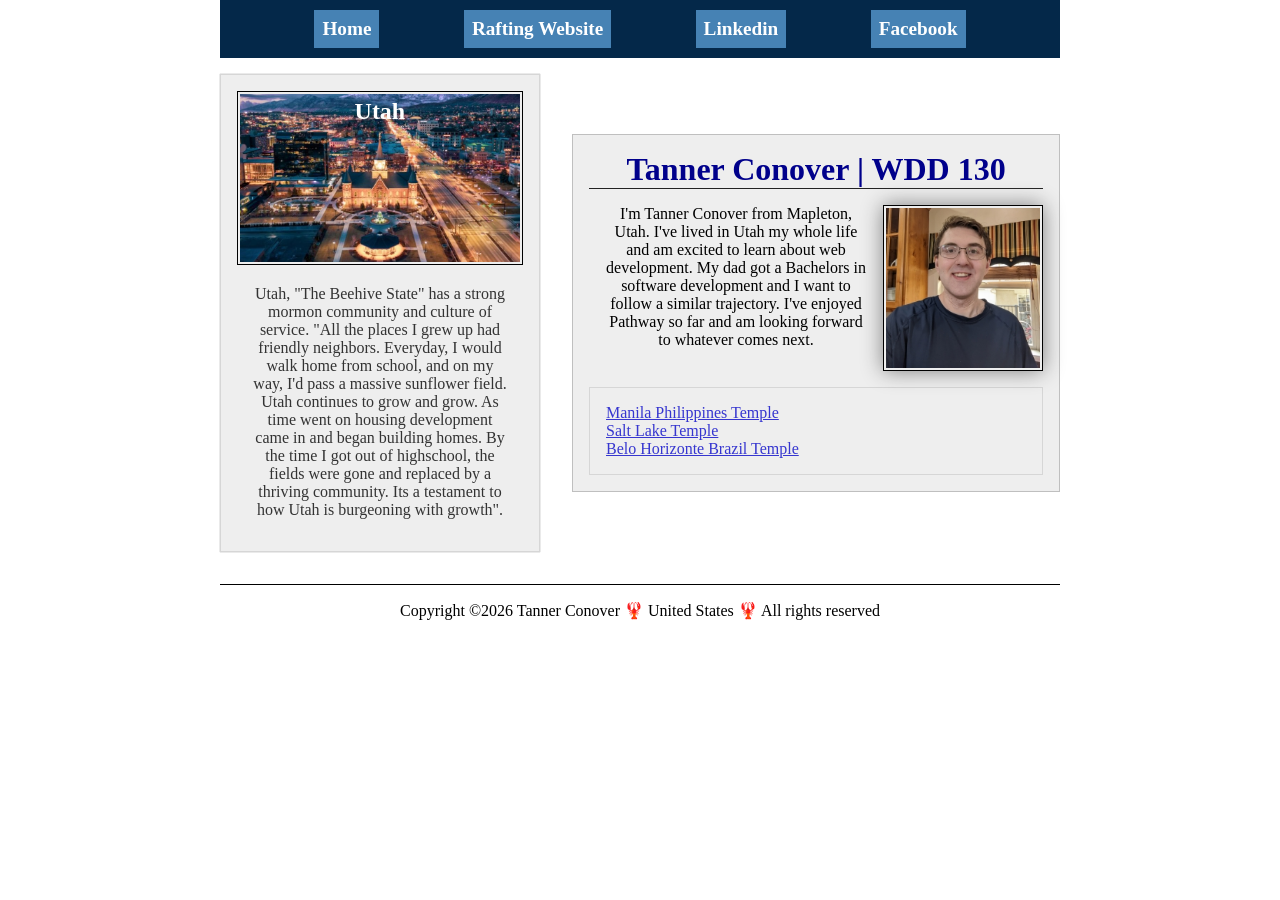
<file: index.html>
<!-- 11/12/2026 -->
<!DOCTYPE html>
<html lang="en">

<head>
    <meta charset="UTF-8">
    <meta name="viewport" content="width=device-width, initial-scale=1.0">
    <title>Tanner Conover | WDD 130</title>
    <meta name="description" content="I'm Tanner Conover, a Pathway student. The course I'm taking is WDD 130 Web Fundamentals. The page is a proving ground for concepts learned within the course.">
    <meta name="author" content="Tanner Conover">
    <link rel="stylesheet" href="styles/styles.css">
</head>
<header>
    <nav>
        <a href="#">Home</a>
        <a href="wwr/">Rafting Website</a>
        <a href="https://www.linkedin.com/in/tanner-conover">Linkedin</a>
        <a href="https://facebook.com">Facebook</a>
    </nav>
</header>
<div class="grid">
    <main>
        <h1>Tanner Conover | WDD 130</h1>
        <img src="images/profile.jpg" alt="A picure of Pathway student, Tanner Jay Conover." width="200">
        <p>I'm Tanner Conover from Mapleton, Utah. I've lived in Utah my whole life and am excited to learn about web development. My dad got a Bachelors in software development and I want to follow a similar trajectory. I've enjoyed Pathway so far and am looking forward to whatever comes next.</p>
        <ul class="box">
            <li><a href="https://www.churchofjesuschrist.org/temples/details/manila-philippines-temple?lang=eng">Manila Philippines Temple</a></li>
            <li><a href="https://www.churchofjesuschrist.org/temples/details/salt-lake-temple?lang=eng">Salt Lake Temple</a></li>
            <li><a href="https://www.churchofjesuschrist.org/temples/details/belo-horizonte-brazil-temple?lang=eng">Belo Horizonte Brazil Temple</a></li>
        </ul>
    </main>
    <aside class="box">
        <h2>Utah</h2>
        <img src="images/utah-provo-area.jpg" alt="An image of provo Utah at night. It shows the Provo city center temple lights shinging">
        <p>Utah, "The Beehive State" has a strong mormon community and culture of service. "All the places I grew up had friendly neighbors. Everyday, I would walk home from school, and on my way, I'd pass a massive sunflower field. Utah continues to grow and grow. As time went on housing development came in and began building homes. By the time I got out of highschool, the fields were gone and replaced by a thriving community. Its a testament to how Utah is burgeoning with growth".</p>
    </aside>
</div>
<footer>
    <p>Copyright &copy;2026 Tanner Conover 🦞 United States 🦞 All rights reserved </p>
</footer>
</body>

</html>
</file>
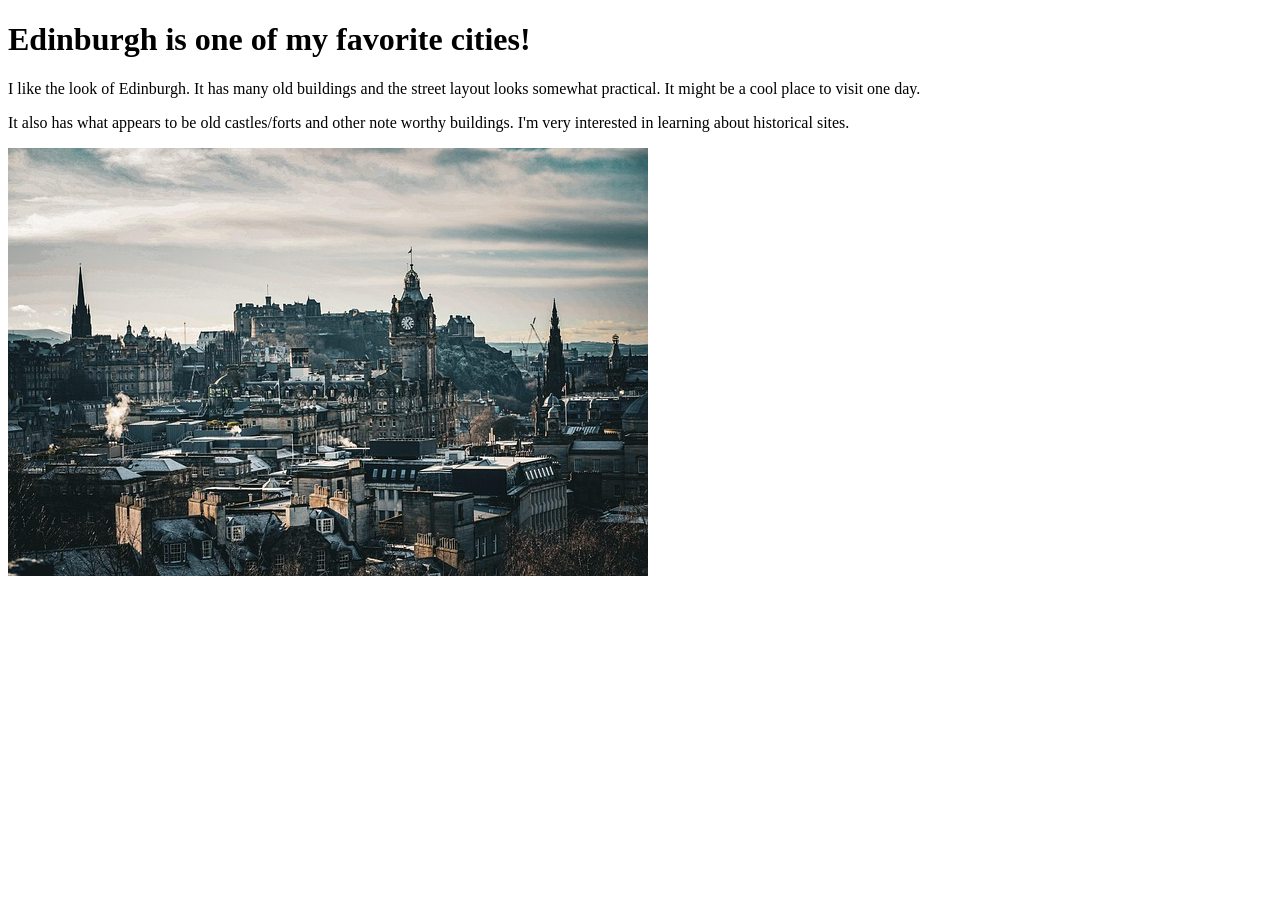
<file: week01/favorite-city.html>
<!DOCTYPE html>
<html lang="en">

<head>
    <meta charset="UTF-8">
    <meta name="viewport" content="width=device-width, initial-scale=1.0">
    <title>Week one code along Activity</title>
</head>

<body>
    <h1>Edinburgh is one of my favorite cities!</h1>
    <p>I like the look of Edinburgh. It has many old buildings and the street layout looks somewhat practical. It might be a cool place to visit one day.</p>
    <p>It also has what appears to be old castles/forts and other note worthy buildings. I'm very interested in learning about historical sites.</p>
    <img src="images/edinburgh.jpg" alt="The Scotish city of Edinburgh. There are many old building and an medieval fortress in the background.">
</body>

</html>
</file>
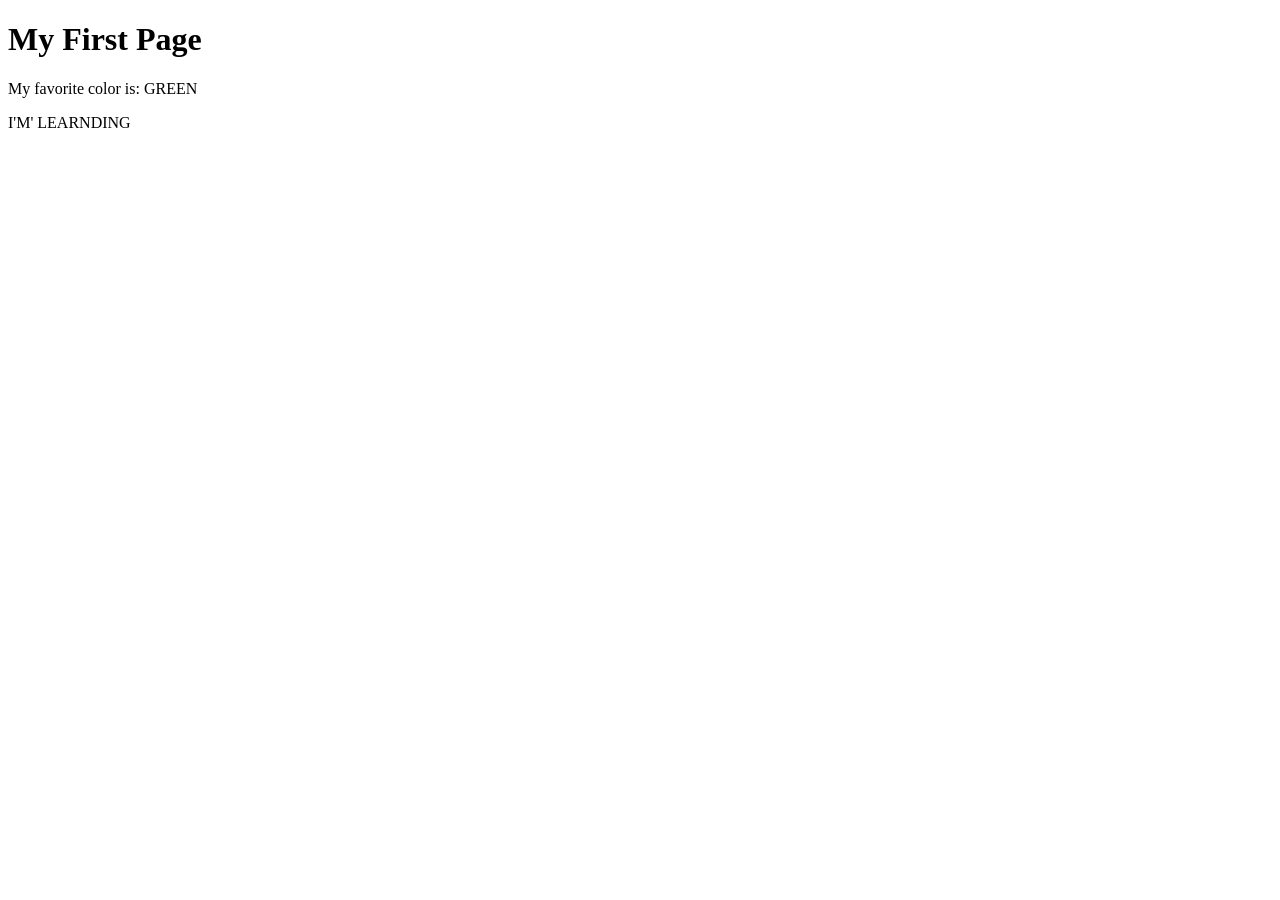
<file: week01/first-page.html>
<!DOCTYPE html>
<html lang="en">

<head>
    <meta charset="UTF-8">
    <meta name="viewport" content="width=device-width, initial-scale=1.0">
    <title>My First Page</title>
</head>

<body>
    <h1>My First Page</h1>
    <p>My favorite color is: GREEN</p>
    <p>I'M' LEARNDING</p>
</body>

</html>
</file>
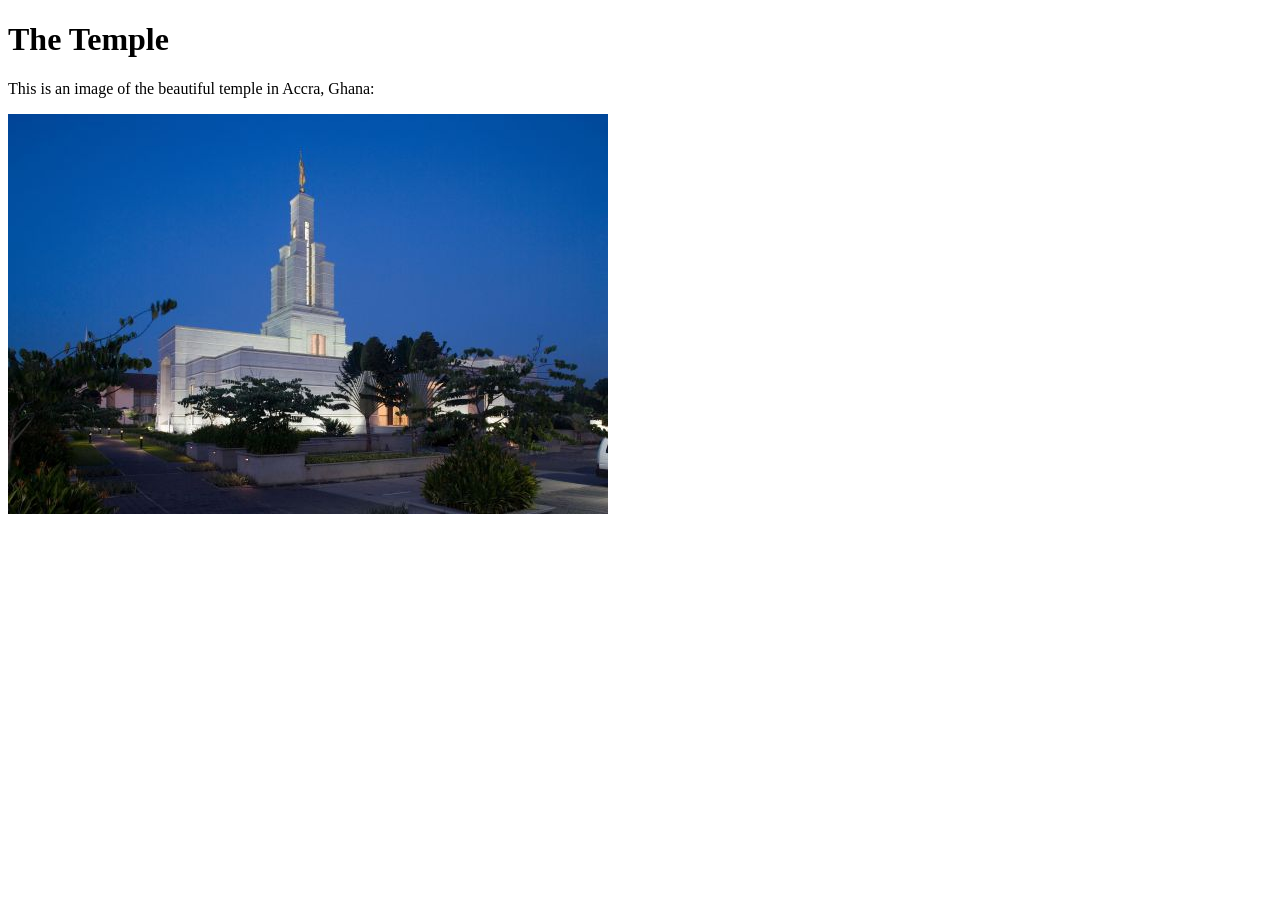
<file: week01/images.html>
<!DOCTYPE html>
<html lang="en">

<head>
    <meta charset="UTF-8">
    <meta name="viewport" content="width=device-width, initial-scale=1.0">
    <title>Temple Image</title>
</head>

<body>
    <h1>The Temple</h1>
    <p>This is an image of the beautiful temple in Accra, Ghana:</p>
    <img src="images/temple-reduced.jpg" alt="The Accra Ghana Temple">

</body>

</html>
</file>
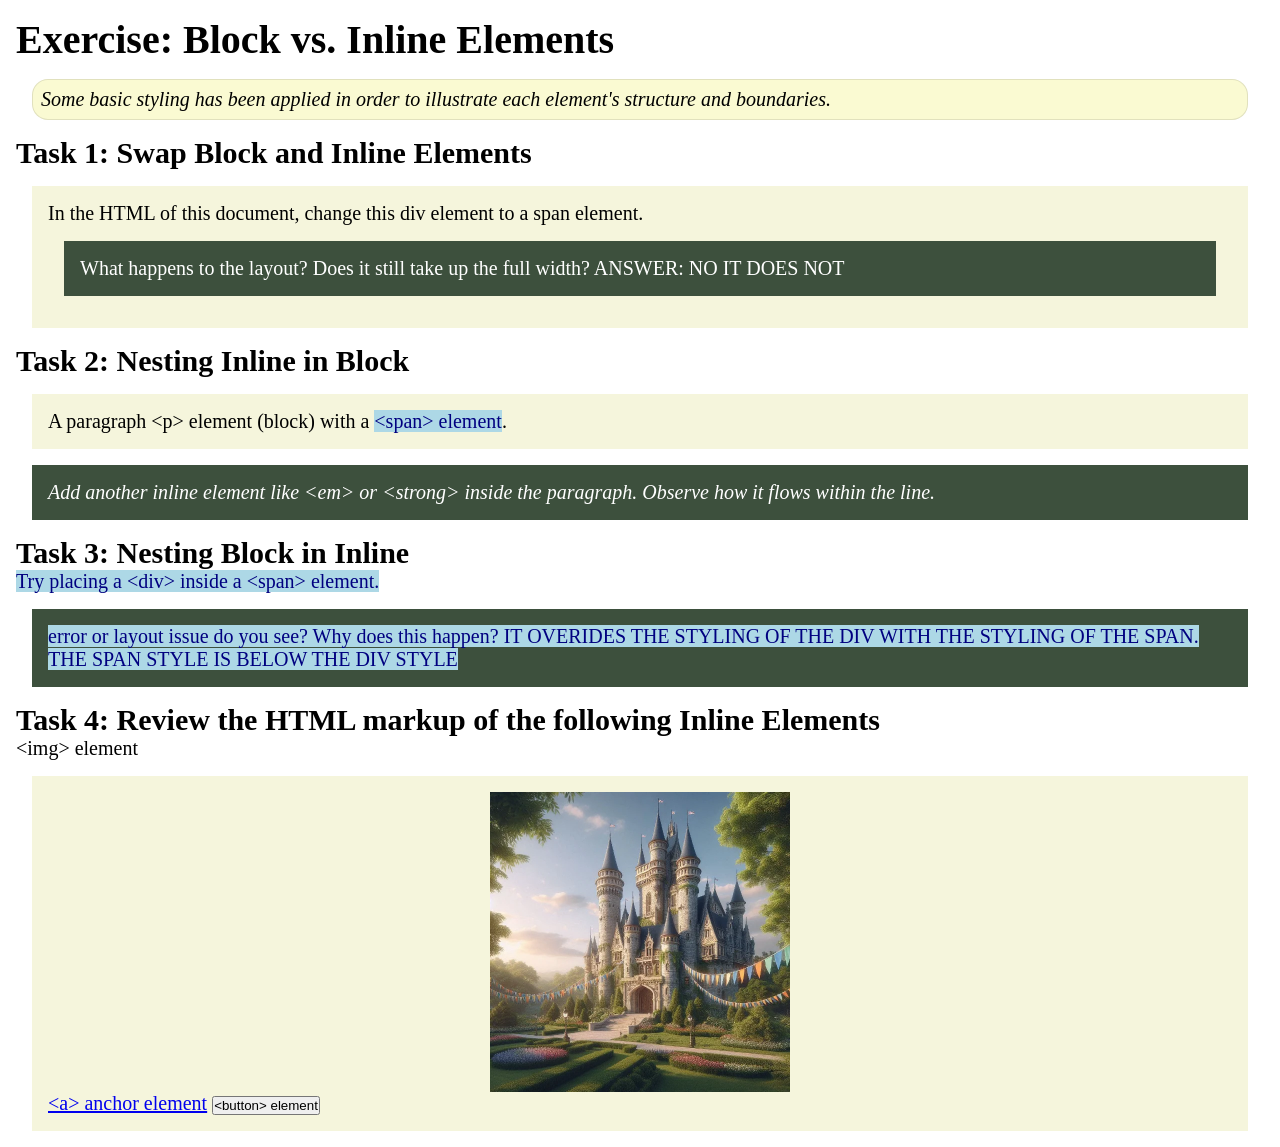
<file: week02/block-vs-inline.html>
<!DOCTYPE html>
<html lang="en">

<head>
    <meta charset="UTF-8">
    <meta name="viewport" content="width=device-width, initial-scale=1.0">
    <title>Exercise: Block vs. Inline Elements</title>
    <link rel="stylesheet" href="styles/block-vs-inline.css">
</head>

<body>
    <main>
        <h1>Exercise: Block vs. Inline Elements</h1>
        <p class="note">Some basic styling has been applied in order to illustrate each element's structure and boundaries.</p>

        <h2>Task 1: Swap Block and Inline Elements</h2>
        <div>In the HTML of this document, change this div element to a span element.

            <p class="question">What happens to the layout? Does it still take up the full width? ANSWER: NO IT DOES NOT</p>
        </div>

        <h2>Task 2: Nesting Inline in Block</h2>
        <p>A paragraph &lt;p&gt; element (block) with a <span>&lt;span&gt; element</span>.</p>
        <p class="question"><em>Add another inline element like &lt;em&gt; or &lt;strong&gt; inside the paragraph. Observe how it flows within the line.</em></p>

        <h2>Task 3: Nesting Block in Inline</h2>
        <span>Try placing a &lt;div&gt; inside a &lt;span&gt; element.</span>
        <p class="question"><span div> error or layout issue do you see? Why does this happen? IT OVERIDES THE STYLING OF THE DIV WITH THE STYLING OF THE SPAN. THE SPAN STYLE IS BELOW THE DIV STYLE</span></p>

        <h2>Task 4: Review the HTML markup of the following Inline Elements</h2>
        &lt;img&gt; element
        <div><img src="images/castle.webp" alt="placeholder image (images are inline)" width="300" height="300">
            <a href="https://churchofjesuschrist.org">&lt;a&gt; anchor element</a>
            <button type="button">&lt;button&gt; element</button>
        </div>
    </main>
</body>

</html>
</file>
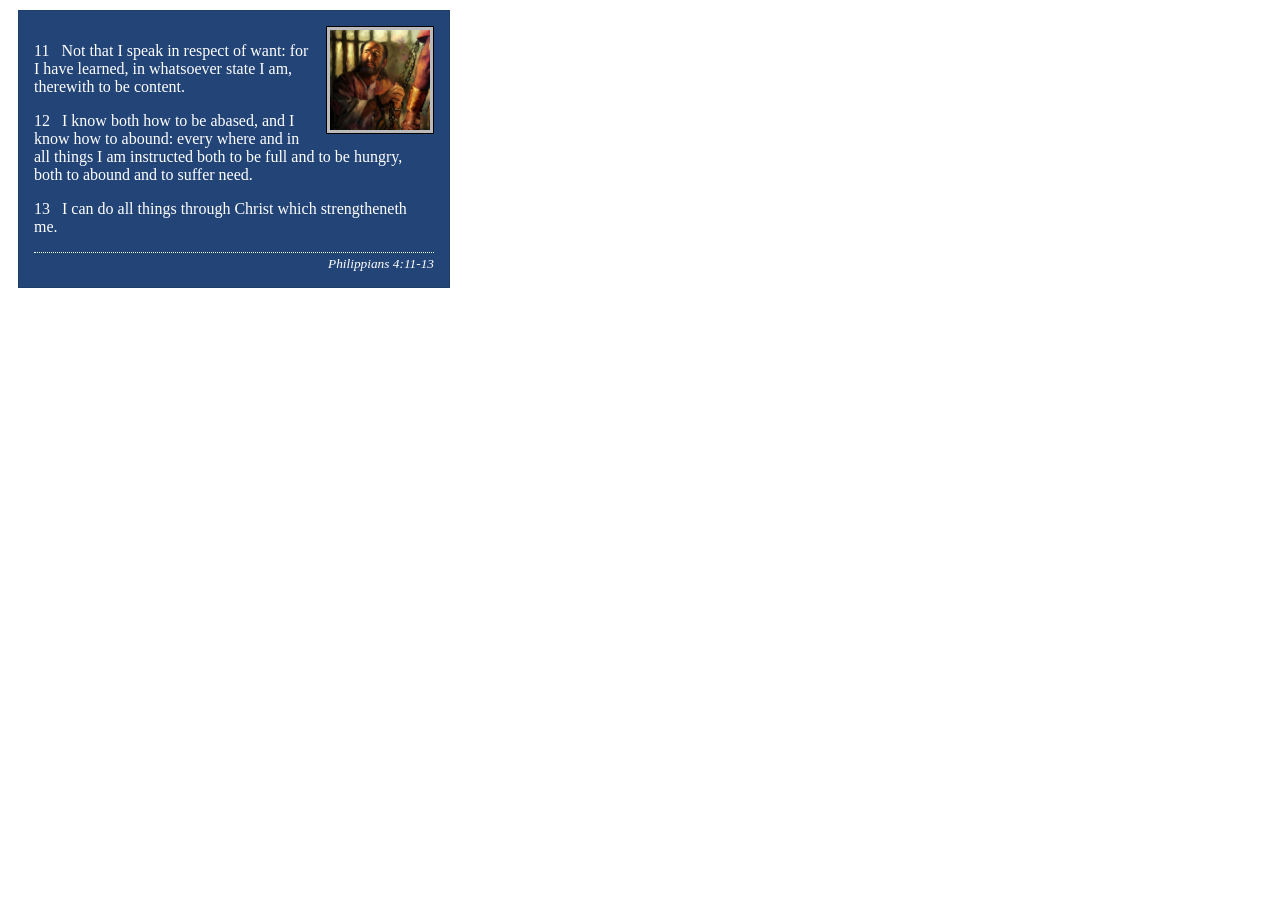
<file: week02/box-model-solution.html>
<!DOCTYPE html>
<html lang="en">

<head>
    <meta charset="UTF-8">
    <meta name="viewport" content="width=device-width, initial-scale=1.0">
    <title>Box Model Activity</title>
    <link rel="stylesheet" href="styles/box-model-solution.css">
</head>

<body>
    <main>
        <div class="callout">
            <img src="images/apostle-paul-imprisoned.webp" alt="Paul the Apostle - Imprisoned in Rome" width="200" height="200">
            <blockquote>
                <p>11 &nbsp; Not that I speak in respect of want: for I have learned, in whatsoever state I am, therewith to be content.</p>
                <p>12 &nbsp; I know both how to be abased, and I know how to abound: every where and in all things I am instructed both to be full and to be hungry, both to abound and to suffer need.</p>
                <p>13 &nbsp; I can do all things through Christ which strengtheneth me.</p>
            </blockquote>
            <cite>Philippians 4:11-13</cite>
        </div>
    </main>
</body>

</html>
</file>
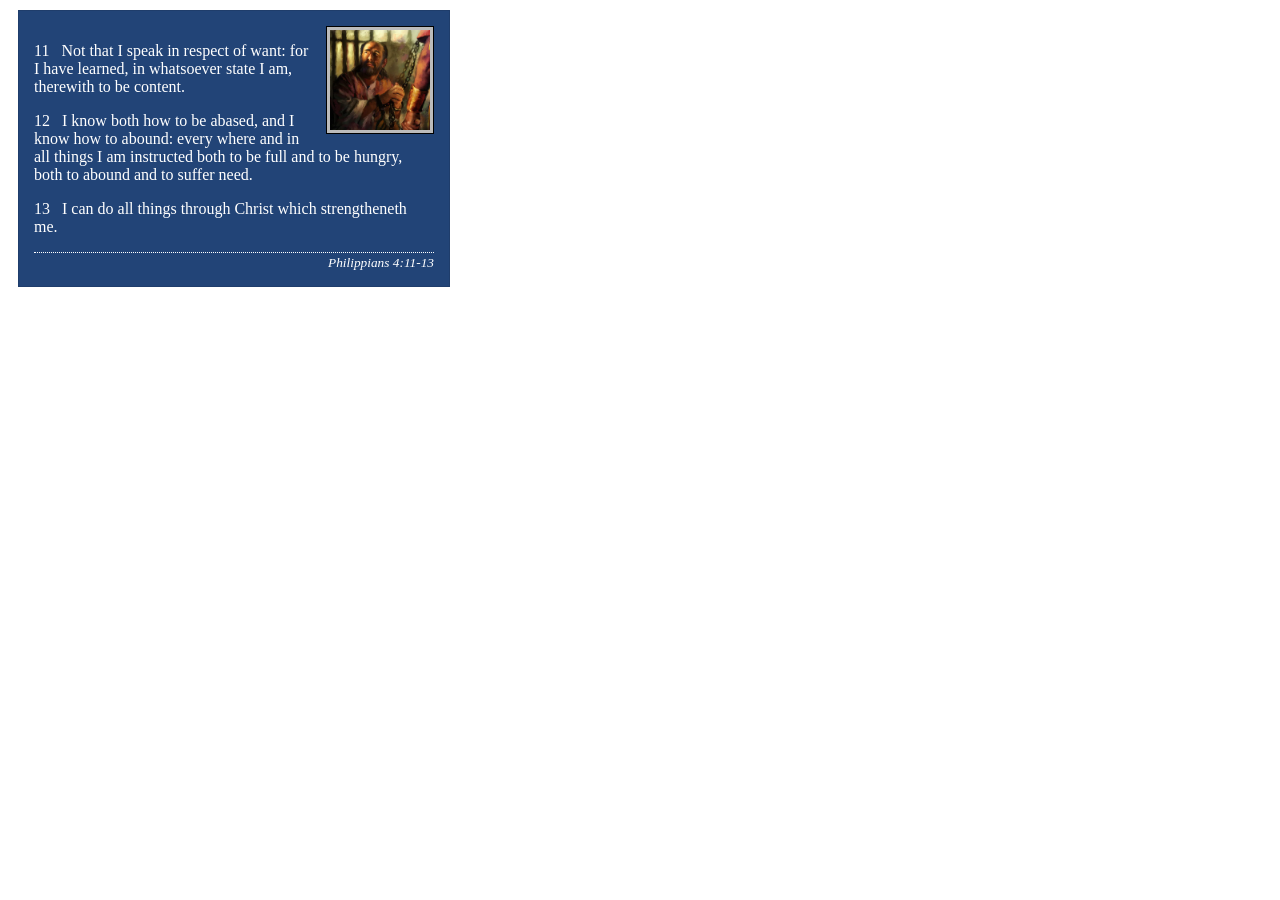
<file: week02/box-model.html>
<!DOCTYPE html>
<html lang="en">

<head>
    <meta charset="UTF-8">
    <meta name="viewport" content="width=device-width, initial-scale=1.0">
    <title>Box Model Activity</title>
    <link rel="stylesheet" href="styles/box-model.css">
</head>

<body>
    <main>
        <div class="callout">
            <img src="images/apostle-paul-imprisoned.webp" alt="Paul the Apostle - Imprisoned in Rome" width="200" height="200">
            <blockquote>
                <p>11 &nbsp; Not that I speak in respect of want: for I have learned, in whatsoever state I am, therewith to be content.</p>
                <p>12 &nbsp; I know both how to be abased, and I know how to abound: every where and in all things I am instructed both to be full and to be hungry, both to abound and to suffer need.</p>
                <p>13 &nbsp; I can do all things through Christ which strengtheneth me.</p>
            </blockquote>
            <cite>Philippians 4:11-13</cite>
        </div>
    </main>
</body>

</html>
</file>
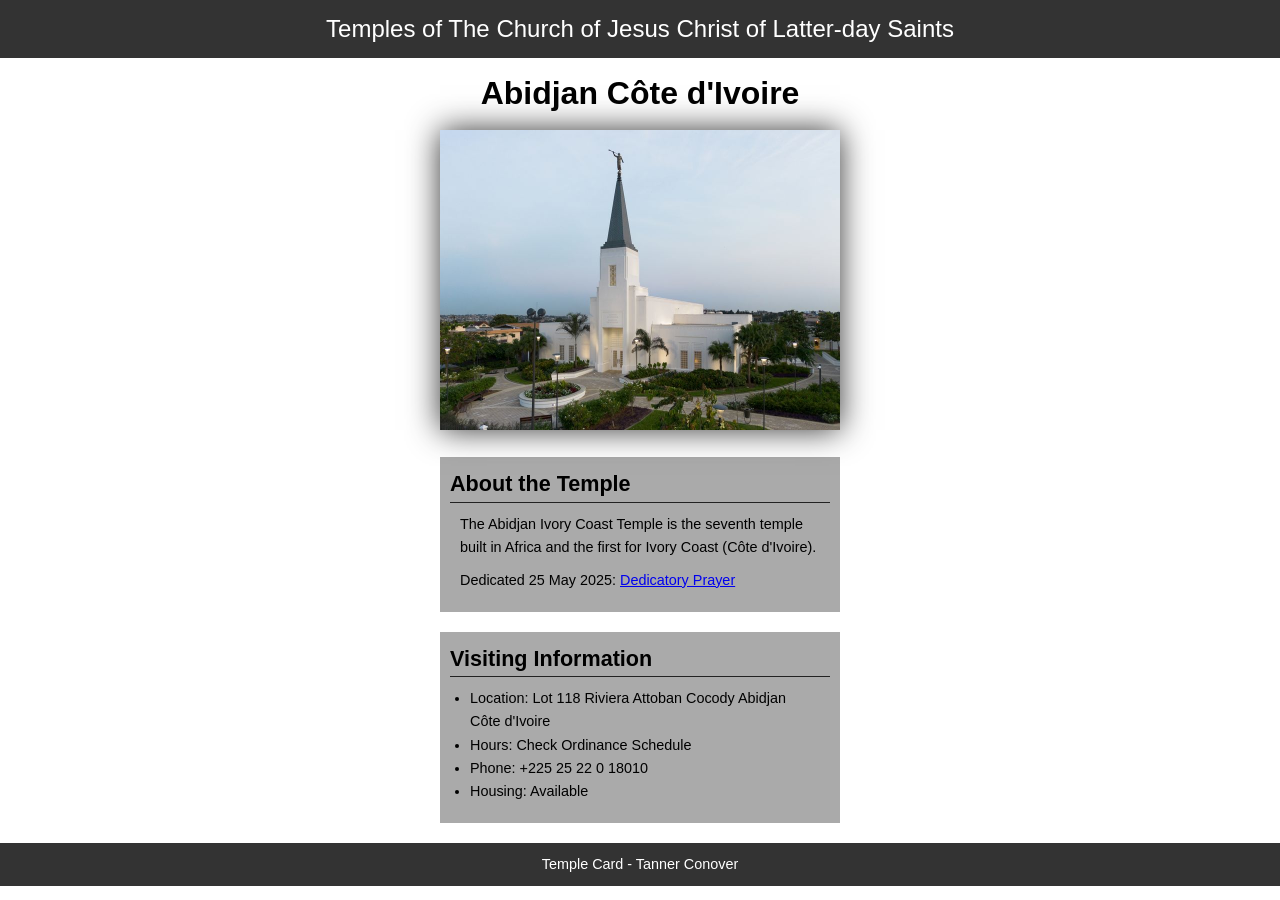
<file: week02/temple.html>
<!DOCTYPE html>
<html lang="en">

<head>
    <meta charset="UTF-8">
    <meta name="viewport" content="width=device-width, initial-scale=1.0">
    <title>Temple Card - Abidjan Côte d'Ivoire</title>
    <link rel="stylesheet" href="styles/temple.css">
</head>

<body>
    <header>
        <p>Temples of The Church of Jesus Christ of Latter-day Saints</p>
    </header>
    <main>
        <h1>Abidjan Côte d'Ivoire</h1>
        <picture>
            <img src="images/abidjan-ivory-coast.jpeg" alt="Abidjan Côte d'Ivoire Temple">
        </picture>
        <section>
            <h2>About the Temple</h2>
            <p>The Abidjan Ivory Coast Temple is the seventh temple built in Africa and the first for Ivory Coast (Côte d'Ivoire).</p>
            <p>Dedicated 25 May 2025: <a href="https://www.churchofjesuschrist.org/temples/dedicatory-prayer/abidjan-ivory-coast-temple/2025-05-25?lang=eng" target="_blank" rel="noopener noreferrer">Dedicatory Prayer</a></p>
        </section>
        <section>
            <h2>Visiting Information</h2>
            <ul>
                <li>Location: Lot 118 Riviera Attoban Cocody Abidjan Côte d'Ivoire</li>
                <li>Hours: Check Ordinance Schedule</li>
                <li>Phone: +225 25 22 0 18010</li>
                <li>Housing: Available</li>
            </ul>
        </section>
    </main>
    <footer>
        <p>Temple Card - Tanner Conover</p>
    </footer>
</body>

</html>
</file>
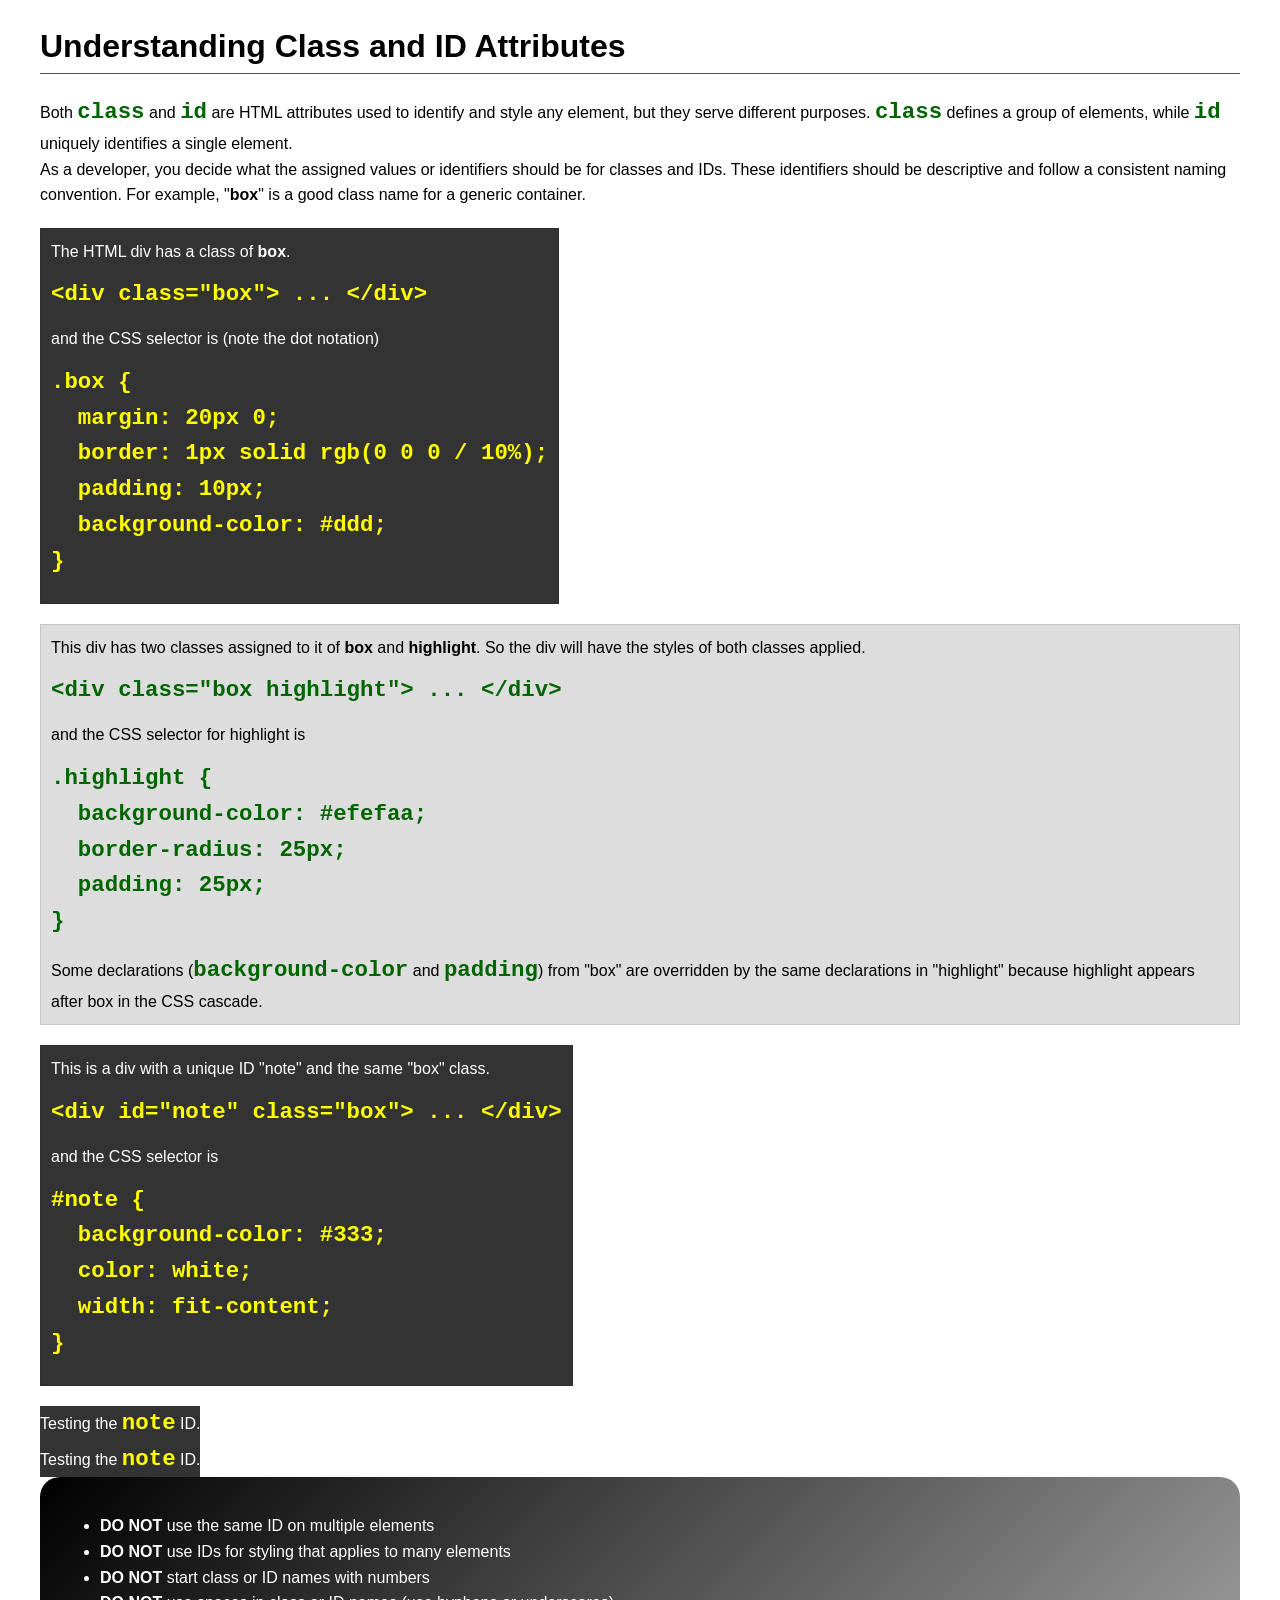
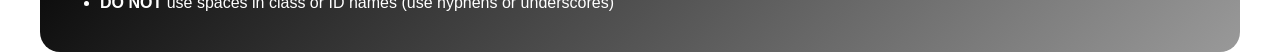
<file: week03/class-and-id.html>
<!DOCTYPE html>
<html lang="en">

<head>
    <meta charset="UTF-8">
    <meta name="viewport" content="width=device-width, initial-scale=1.0">
    <title>Class vs ID Attributes</title>
    <link rel="stylesheet" href="styles/class-and-id.css">
</head>

<body>
    <h1>Understanding Class and ID Attributes</h1>
    <p>Both <code>class</code> and <code>id</code> are HTML attributes used to identify and style any element, but they serve different purposes. <code>class</code> defines a group of elements, while <code>id</code> uniquely identifies a single element.</p>
    <p>As a developer, you decide what the assigned values or identifiers should be for classes and IDs. These identifiers should be descriptive and follow a consistent naming convention. For example, "<strong>box</strong>" is a good class name for a generic container.</p>
    <div id="note" class="box">
        <p>The HTML div has a class of <strong>box</strong>.</p>
        <pre><code class="html">&lt;div class="box"&gt; ... &lt;/div&gt;</code></pre>
        and the CSS selector is (note the dot notation)
        <pre><code class="css">.box {
  margin: 20px 0;
  border: 1px solid rgb(0 0 0 / 10%);
  padding: 10px;
  background-color: #ddd; 
}</code></pre>
    </div>

    <div class="box">
        <p>This div has two classes assigned to it of <strong>box</strong> and <strong>highlight</strong>. So the div will have the styles of both classes applied.</p>
        <pre><code class="html">&lt;div class="box highlight"&gt; ... &lt;/div&gt;</code></pre>
        and the CSS selector for highlight is
        <pre><code class="css">.highlight {
  background-color: #efefaa;
  border-radius: 25px;
  padding: 25px;
}</code></pre>
        <p>Some declarations (<code>background-color</code> and <code>padding</code>) from "box" are overridden by the same declarations in "highlight" because highlight appears after box in the CSS cascade.</p>
    </div>

    <div id="note" class="box">
        <p>This is a div with a unique ID "note" and the same "box" class.</p>
        <pre><code class="html">&lt;div id="note" class="box"&gt; ... &lt;/div&gt;</code></pre>
        and the CSS selector is
        <pre><code class="css">#note {
  background-color: #333;
  color: white;
  width: fit-content;
}</code></pre>
    </div>

    <div id="note">
        <p>Testing the <code>note</code> ID.</p>
    </div>
    <div id="note">
        <p>Testing the <code>note</code> ID.</p>
    </div>

    <section id="best-practice">
        <ul>
            <li><strong>DO NOT</strong> use the same ID on multiple elements</li>
            <li><strong>DO NOT</strong> use IDs for styling that applies to many elements</li>
            <li><strong>DO NOT</strong> start class or ID names with numbers</li>
            <li><strong>DO NOT</strong> use spaces in class or ID names (use hyphens or underscores)</li>
        </ul>
    </section>

</body>

</html>
</file>
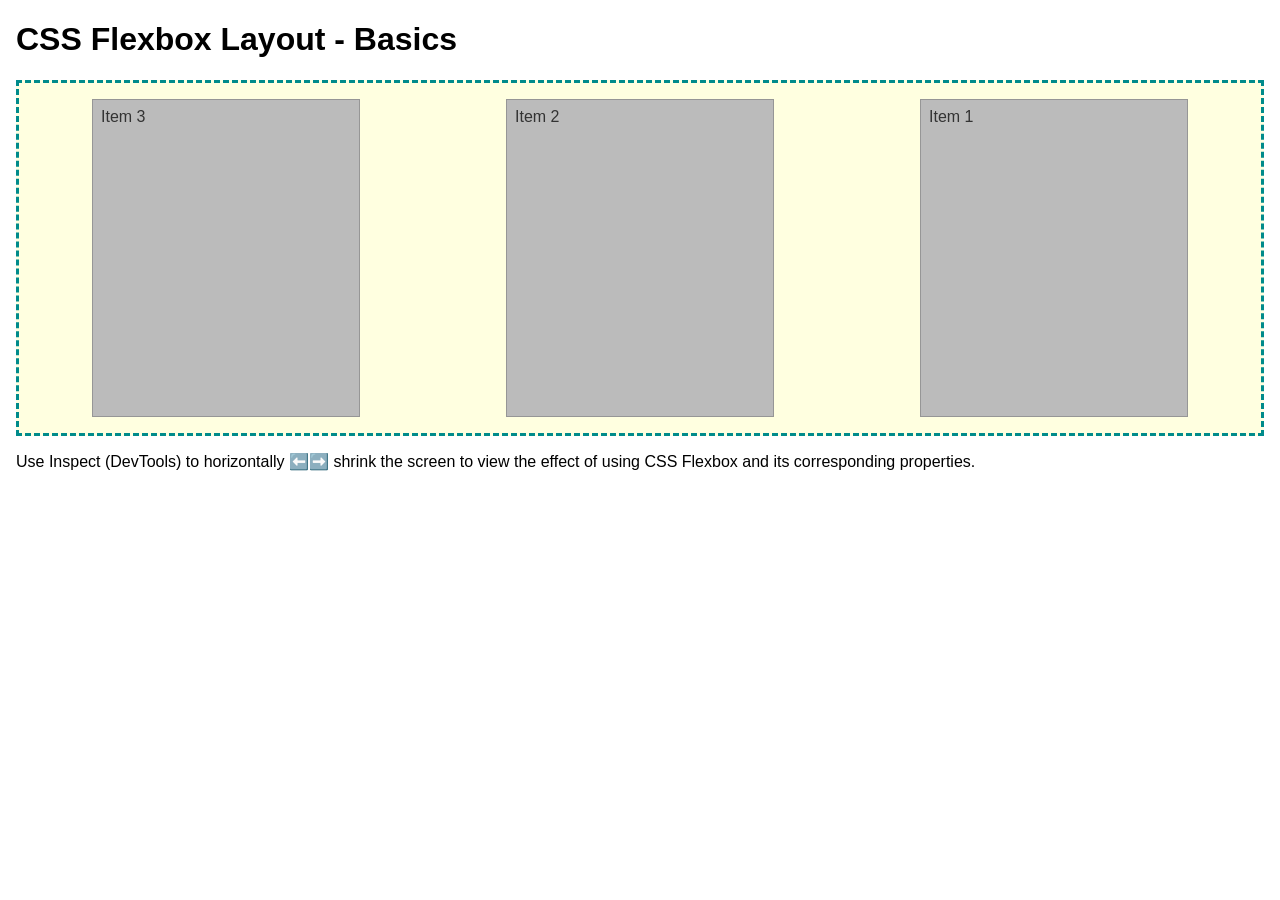
<file: week04/flexbox-layout.html>
<!DOCTYPE html>
<html lang="en">

<head>
    <meta charset="UTF-8">
    <meta name="viewport" content="width=device-width, initial-scale=1.0">
    <title>CSS Flexbox Layout - Basics</title>
    <link rel="stylesheet" href="styles/flexbox.css">
</head>

<body>
    <main>
        <h1>CSS Flexbox Layout - Basics</h1>
        <div class="flex-container">
            <div class="flex-item item1">Item 1</div>
            <div class="flex-item item2">Item 2</div>
            <div class="flex-item item3">Item 3</div>
        </div>
        <p>Use Inspect (DevTools) to horizontally ⬅️➡️ shrink the screen to view the effect of using CSS Flexbox and its corresponding properties.</p>
    </main>
</body>

</html>
</file>
<file: styles/styles.css>
* {
    margin: 0;
    padding: 0;
    box-sizing: border-box;
}

a {
    color: rgb(54, 54, 207);
}

header,
footer,
.grid {
    max-width: 840px;
    margin: 0 auto;
}

:root {

    --border-box-color: 1px solid rgb(0 0 0 / 0.2);
    --basic-black-border: 1px solid black;
    --standard-box-background: #eee;
    --profile-box-width: 20rem;
}

nav {
    background-color: #042849;
    padding: 10px;
    display: flex;
    justify-content: space-evenly;
    align-items: center;
}

nav a {
    background-color: steelblue;
    display: block;
    padding: 0.5rem;
    text-decoration: none;
    font-size: 1.2rem;
    font-weight: 700;
    color: #fff;

}

main {
    max-width: 50rem;
    grid-column: 2/3;
    margin: 1rem 0;
    border: var(--border-box-color);
    padding: 1rem;
    background-color: var(--standard-box-background);
    text-align: center;
}

h1 {
    color: darkblue;
    border-bottom: 1px solid #222;
}

main img {
    width: 10rem;
    height: auto;
    border: var(--basic-black-border);
    padding: 2px;
    box-shadow: 0 0 20px gray;
    float: right;
    margin: 1rem 0 1rem 1rem;
}

p {
    padding: 1rem;
}

aside {
    max-width: 30rem;
    box-shadow: 0 0 1px gray;
    width: var(--profile-box-width);
    border: var(--border-box-color);
    text-align: center;
    position: relative;
    grid-column: 1/2;
    grid-row: 1/2;
}

aside img {
    width: 100%;
    height: auto;
    padding: 2px;
    border: var(--basic-black-border);
}

aside h2 {
    position: absolute;
    top: 1.45rem;
    left: 42%;
    color: #ffffff;

}

footer {
    margin-top: 2rem;
    margin-bottom: 2rem;
    border-top: var(--basic-black-border);
    text-align: center;

}

ul {
    list-style: none;
    padding: 0 1rem;
    clear: both;
    margin-top: 1rem;
    text-align: start;
}

/* Class selactors  */
.box {
    border: 1px solid rgba(0, 0, 0, .1);
    padding: 1rem;
    background-color: #eee;
    color: #333;
}

.grid {
    display: grid;
    align-items: center;
    gap: 2rem;
    margin-top: 1rem;
}
</file>
<file: week02/styles/block-vs-inline.css>
* {
    margin: 0;
    padding: 0;
}

body {
    font-size: 20px;
    margin: 1rem;
}

p,
div {
    background-color: beige;
    margin: 1rem;
    padding: 1rem;
}

span {
    color: navy;
    background-color: lightblue;

}

code {
    margin: 0;
    padding: 0;
    color: green;
    font-size: 1.2rem;
}

.note {
    font-style: italic;
    background-color: lightgoldenrodyellow;
    border-radius: 1rem;
    border: 1px solid rgb(0 0 0 / 10%);
    margin: 1rem;
    padding: .5rem;
}

.question {
    background-color: #3d503d;
    color: #fff;
}

img {
    display: block;
    margin: 0 auto;
    width: 300px;
}

a {
    display: inline-block;
}

button {
    display: inline;
}
</file>
<file: week02/styles/box-model-solution.css>
.callout {
    max-width: 400px;
    margin: 10px;
    border: 1px solid rgb(0 0 0 / 10%);
    padding: 15px;
    background-color: #247;
    color: #fff;
}

.callout img {
    float: right;
    margin: 0 0 10px 15px;
    border: 1px solid #000;
    padding: 3px;
    background-color: #bbb;
    width: 100px;
    height: auto;
}

blockquote {
    margin: 0;
}

cite {
    display: block;
    border-top: 1px dotted #fff;
    padding-top: 3px;
    text-align: right;
    font-size: smaller;
}
</file>
<file: week02/styles/box-model.css>
.callout {
    max-width: 400px;
    margin: 10px;
    border: 1px solid rgb(0 0 0/ 0.1);
    padding: 15px;
    background-color: #247;
    color: #fff;
}

.callout img {
    float: right;
    margin: 0 0 10px 15px;
    border: 1px solid #000;
    padding: 3px;
    background-color: #bbb;
    width: 100px;
    height: auto;
    /* write declarations here */
}

blockquote {
    margin: 0;
    /* write declarations here */
}

cite {
    display: block;
    border-top: 1px dotted #fff;
    padding-top: 2px;
    text-align: right;
    font-size: smaller;
    /* write declarations here */
}
</file>
<file: week02/styles/temple.css>
* {
    margin: 0;
    padding: 0;
}

body {
    font-family: Arial, sans-sarif;
    line-height: 1.6;
}

header,
footer {
    background-color: #333333;
    color: #fff;
    padding: 10px 0;
    text-align: center;
    font-size: 1.5rem;

}

main {
    width: 400px;
    margin: 0 auto;

}

h1 {
    margin: 10px;
    text-align: center;

}

h2 {
    border-bottom: 1px solid #222;
}

img {
    width: 100%;
    height: auto;
    box-shadow: 0px 0px 30px #333;
}

section {
    margin: 20px 0;
    border: 1px solid(0 0 0 / 10%);
    padding: 10px;
    background-color: #AAA;
    font-size: .9rem;
}

section p {
    margin: 10px;

}

ul {
    margin: 10px 20px;
}

footer {
    font-size: .9rem;
}
</file>
<file: week03/styles/class-and-id.css>
body {
    font-family: Arial, sans-serif;
    line-height: 1.6;
    margin: 0;
    padding: 0 40px;
}

h1 {
    border-bottom: 1px solid rgb(0 110 182);
    padding-bottom: 0;
}

p {
    margin: 0;
}

code {
    color: darkgreen;
    font-weight: 700;
    font-size: 1.4rem;
}

/* Class examples - can be reused */
.box {
    margin: 20px 0;
    border: 1px solid rgb(0 0 0 / 10%);
    padding: 10px;
    background-color: #ddd;
    /* this is shorthand for #dddddd */
}

.highlight {
    background-color: #efefaa;
    border-radius: 25px;
    padding: 25px;
}

/* ID examples - should be unique */

#note {
    background-color: #333;
    color: white;
    width: fit-content;
}

#note code {
    color: yellow;
}

#best-practice {
    background: linear-gradient(135deg, #000 0%, #999 100%);
    color: white;
    border-radius: 20px;
    padding: 20px;
}
</file>
<file: week04/styles/flexbox.css>
body {
    font-family: Helvetica, Arial, sans-serif;
    margin: 1rem;
}

.flex-container {
    border: 3px dashed darkcyan;
    background-color: lightyellow;
    display: flex;
    flex-wrap: row;
    flex-direction: row-reverse;
    justify-content: space-around;
    align-content: center;
}

.flex-item {
    width: 250px;
    margin: 1rem;
    border: 1px solid rgb(0 0 0 / 20%);
    padding: 0.5rem;
    background-color: #bbb;
    color: #333;
}

.item1 {
    min-height: 100px;
}

.item2 {
    min-height: 200px;
}

.item3 {
    min-height: 300px;
}
</file>
